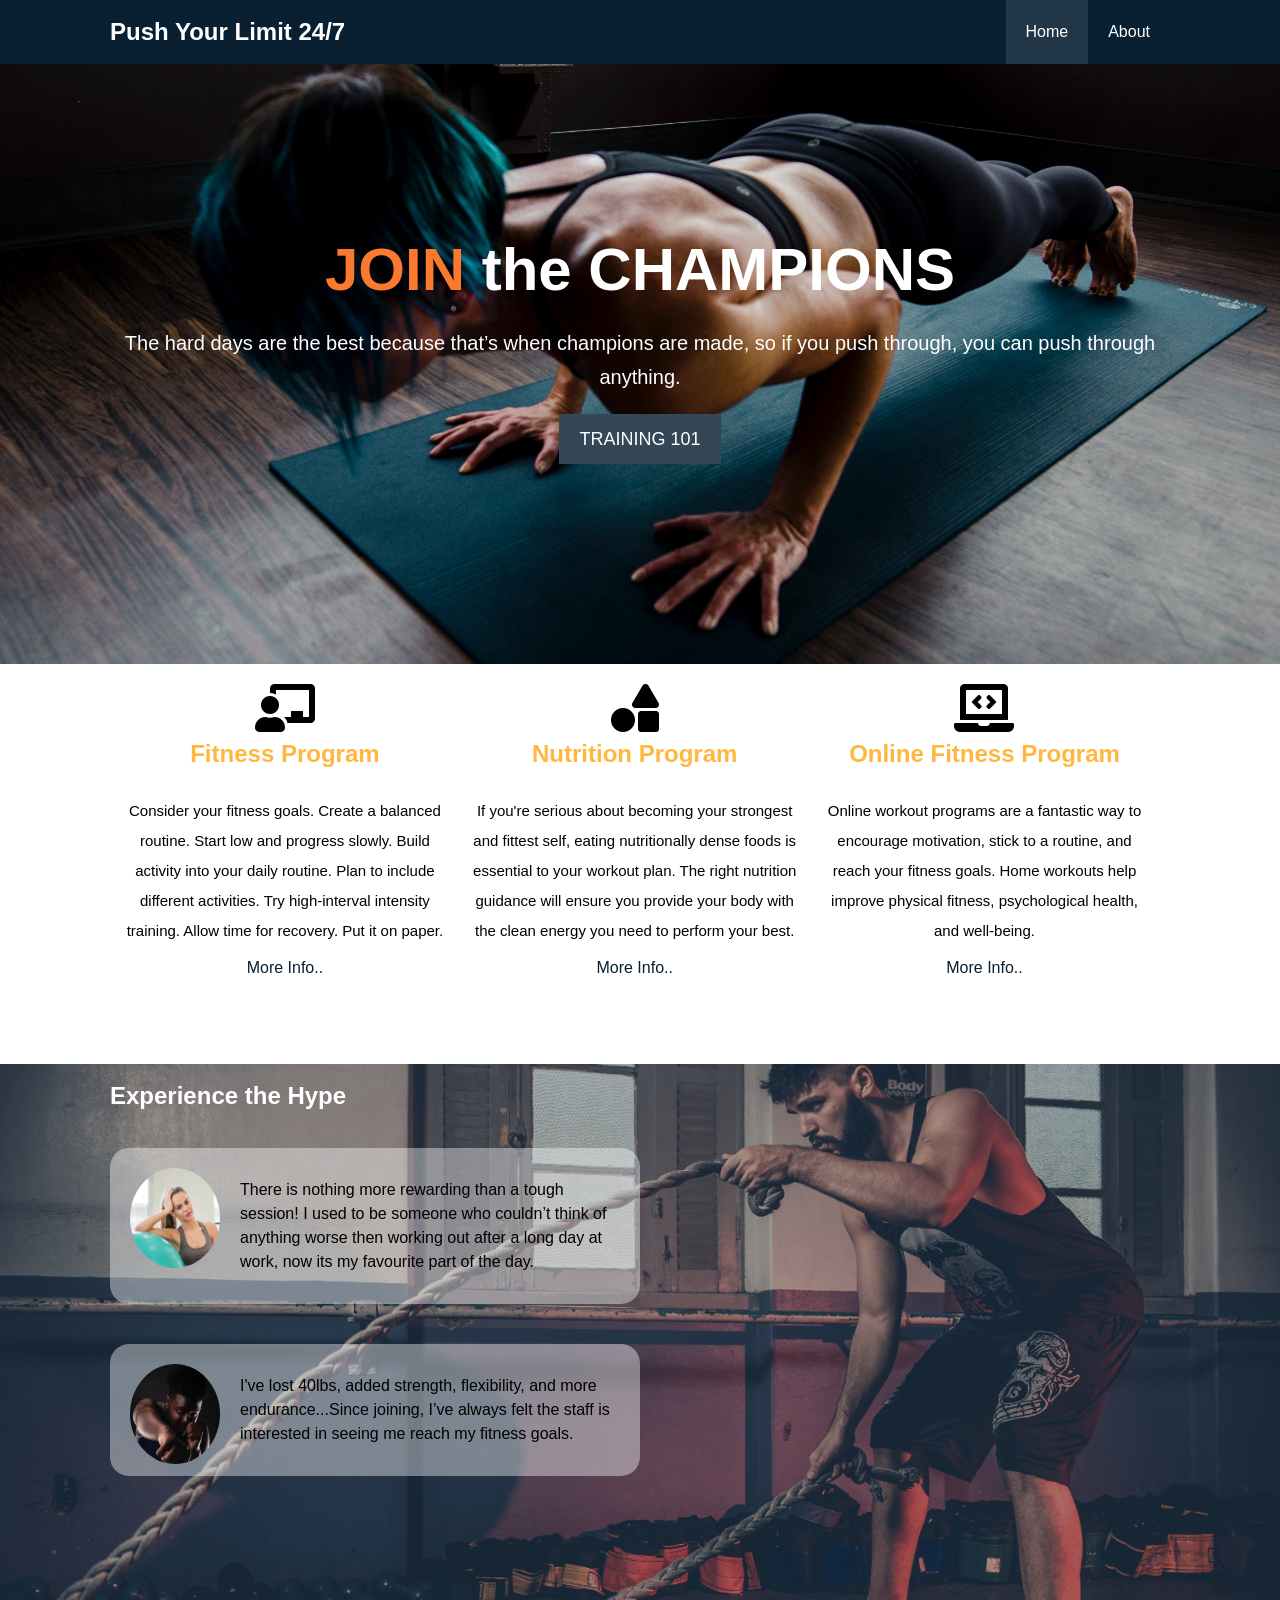
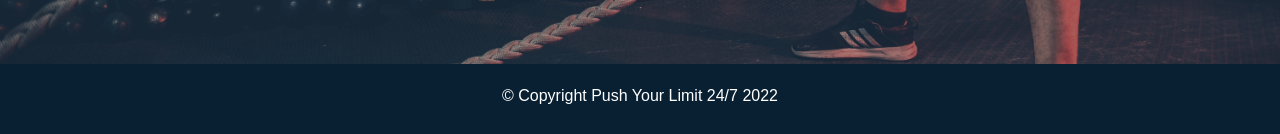
<file: index.html>
<!DOCTYPE html>
<html lang="en">
<head>
    <meta charset="UTF-8">
    <meta http-equiv="X-UA-Compatible" content="IE=edge">
    <meta name="viewport" content="width=device-width, initial-scale=1.0">
    <link rel="stylesheet" href="style.css">
    <title>Push Your Limit 24/7</title>
    <link rel="stylesheet" href="https://cdnjs.cloudflare.com/ajax/libs/font-awesome/5.15.4/css/all.min.css">
</head>
<body>
    <!-- Navigation structure -->
    <header><!-- header -->
        <nav id="navbar"><!-- Navigation -->
            <div class="container">
            <h1>Push Your Limit 24/7</h1><!-- logo -->
            <ul><!-- menu -->
                <li><a class="active" href="index.html">Home</a></li>
                <li><a href="about.html">About</a></li>
            </ul>
        </div>
        </nav>
    <!-- hero section -->
    <section id="hero">
        <div class="hero-content">
            <h1><span class="primary-text">JOIN</span> the CHAMPIONS</h1>
            <p class="text-lead">The hard days are the best because that’s when champions are made, so if you push through, you can push through anything.</p>
            <a class="btn" href="about.html">TRAINING 101</a>
        </div>
    </section>
    </header>

    <!-- end of header -->
        <section id="about">
            <div class="container">
                <div class="content-1">
                    <i class="fa fa-chalkboard-teacher fa-3x"></i>
                        <h2>Fitness Program</h2>
                        <p>Consider your fitness goals. Create a balanced routine. Start low and progress slowly. Build activity into your daily routine. Plan to include different activities. Try high-interval intensity training. Allow time for recovery.
                            Put it on paper.</p>
                        <a class="c-btn" href="#">More Info..</a>
                </div>
                <div class="content-2">
                    <i class="fas fa-shapes fa-3x"></i>
                        <h2>Nutrition Program</h2>
                        <p>If you're serious about becoming your strongest and fittest self, eating nutritionally dense foods is essential to your workout plan. The right nutrition guidance will ensure you provide your body with the clean energy you need to perform your best.</p>
                        <a class="c-btn" href="#">More Info..</a>
                </div>
                <div class="content-3">
                    <i class="fas fa-laptop-code fa-3x"></i>
                        <h2>Online Fitness Program</h2>
                        <p>Online workout programs are a fantastic way to encourage motivation, stick to a routine, and reach your fitness goals. Home workouts help improve physical fitness, psychological health, and well-being.</p>
                        <a class="c-btn" href="#">More Info..</a>
                </div>
            </div>
        </section>

    <!-- Section #testimonial-->
        <section id="testimonials">
            <div class="row">
                <div class="container">
                    <h2 class="lead-head">Experience the Hype</h2>
                    <div class="testimonial bg-primary">
                        <img src="testimonial1.jpg" alt="div_image_3">
                        <p>There is nothing more rewarding than a tough session! I used to be someone who couldn’t think of anything worse then working out after a long day at work, now its my favourite part of the day.</p>
                    </div>
                    <div class="testimonial bg-primary">
                        <img src="testimonial2.jpg" alt="div_image_3">
                        <p>I've lost 40lbs, added strength, flexibility, and more endurance...Since joining, I’ve always felt the staff is interested in seeing me reach my fitness goals.</p>
                    </div>
                </div>
            </div>
        </section>
    <!-- end of section testimonials -->
    <footer id="footer">
        <div class="container">
            <p>&copy; Copyright Push Your Limit 24/7 2022</p>
        </div>
    </footer>
</body>
</html>
</file>
<file: style.css>
/* changing the font color the heading and adjusting some spaces from the top edge */
#testimonials .lead-head {
  color: rgb(255, 255, 255);
  padding-top: 20px;
  margin-bottom: 20px;
}
/* global setting */

* {
  margin: 0;
  padding: 0;
  box-sizing: border-box;
}
/* global styling */
html,
body {
  font-family: "Segoe UI", Tahoma, Geneva, Verdana, sans-serif;
  line-height: 1.5em; /* 1em = 2inches */
}

a {
  color: #333;
  text-decoration: none;
}
h1,
h2,
h3 {
  padding-bottom: 20px;
}
p {
  margin: 10px;
}

/* footer */
#footer {
  background: #082032;
  height: 70px;
  overflow: auto;
  text-align: center; /* not on the pdf */
  color: #fff;  /* not on the pdf */
  font-weight: 100px;  /* not on the pdf */
  padding-top: 10px;  /* not on the pdf */

}

/* Apply some responsive rule */
.container {
  margin: auto;
  max-width: 1100px;
  overflow: auto;
  padding: 0 20px;
}
/* Navigation */
#navbar {
  background: #082032;
  overflow: auto;
  color: #fff;
}
#navbar a {
  color: #fff;
}
/* removing the bullets in the list */
#navbar ul {
  list-style: none;
  float: right;
}
/* float list items in the left to have them horizontally align */
#navbar ul li {
  float: left;
}
/* convert anchor link to block elements to apply some padding */
#navbar ul li a {
  display: block;
  padding: 20px;
}
#navbar h1 {
  float: left;
  padding-top: 20px;
}

/* Navigation using pseudo selector */
#navbar ul li a:hover {
  background: #334756;
  color: #ff4c29;
}

#navbar ul li a.active {
  background: rgba(255, 255, 255, 0.1);
}

#hero {
  background: url("fitness.jpg") no-repeat center center/ cover;
  height: 600px;
}

#hero .hero-content {
  color: #fff;
  text-align: center;
  padding-top: 170px;
}

#hero .hero-content h1 {
  font-size: 60px;
  line-height: 1.2em;
}
.primary-text {
  color: hsl(22, 95%, 58%);
}

#hero .hero-content p {
  padding-bottom: 20px;
  line-height: 1.7em;
  margin: auto;
  max-width: 1100px;
  overflow: auto;
}

.text-lead {
  font-size: 20px;
}

.btn {
  display: inline-block;
  font-size: 18px;
  color: #fff;
  background: #334756;
  padding: 13px 20px;
  border: none;
  cursor: pointer;
}

/*about section */
#about {
  height: 400px;
}

#about p {
  line-height: 2em;
}

#about h2 {
  color: #ffb740;
}

#about i {
  margin-bottom: 10px;
}

#about p {
  line-height: 2em;
  font-size: 15px;
}

#about .content-1,
#about .content-2,
#about .content-3 {
  float: left;
  width: 33%;
  overflow: hidden;
  text-align: center;
  padding-top: 20px;
}

#about a.c-btn {
  color: #082032;
}
#about a.c-btn:hover {
  color: #ffb740;
}

/* adjusting the testimonials containers */
#testimonials .testimonial {
  padding: 20px;
  width: 50%;
  margin-bottom: 40px;
  border-radius: 1.2em;
}

/* section testimonials */
#testimonials {
  background: url("fitness1.jpg") no-repeat center center/cover;
  height: 600px;
  overflow: hidden;
}

#testimonials .testimonial img {
  height: 100px;
  width: 90px;
  float: left;
  margin-right: 20px;
  border-radius: 50%;
}

/* adding a color overlay on the background of the about section */
.row {
  background: rgba(39, 62, 84, 0.4);
  overflow: hidden;
  height: 600px;
  z-index: 2;
}

.bg-primary {
  background: rgba(255, 255, 255, 0.4);
}
</file>
